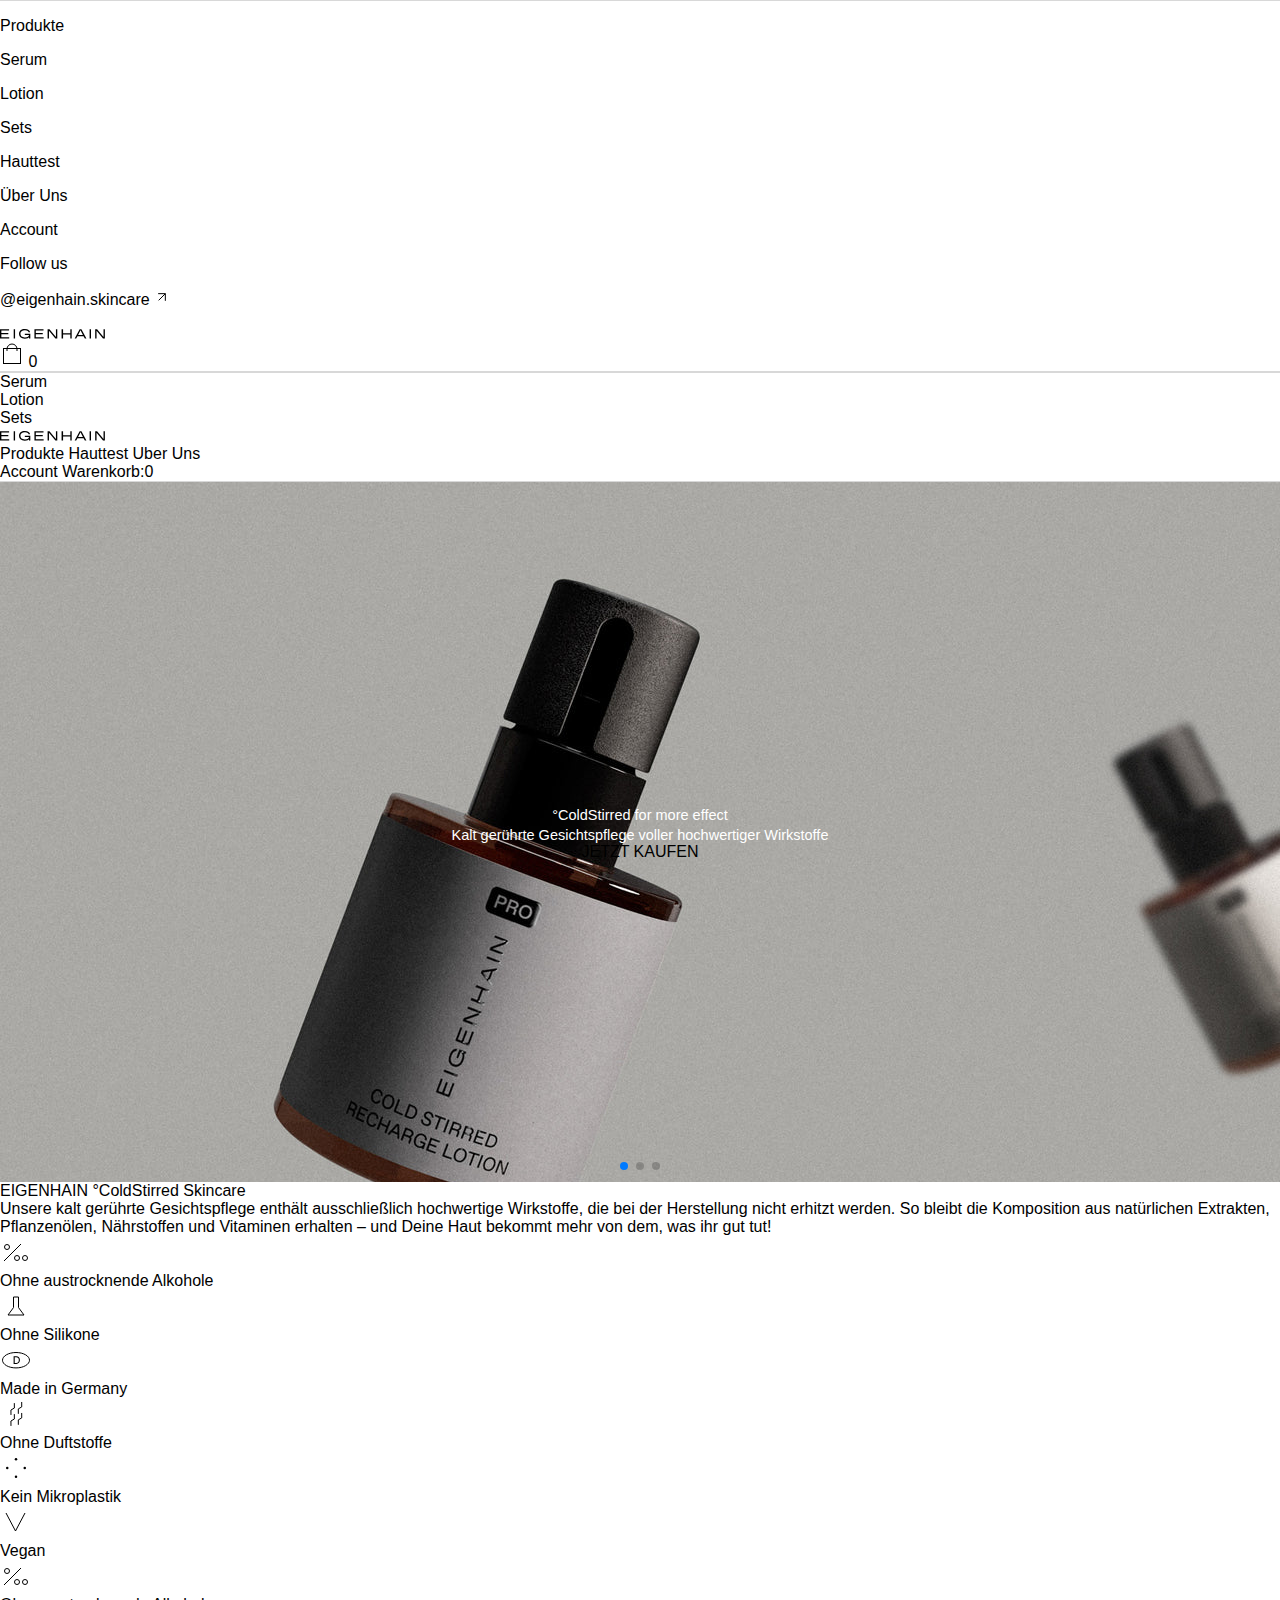
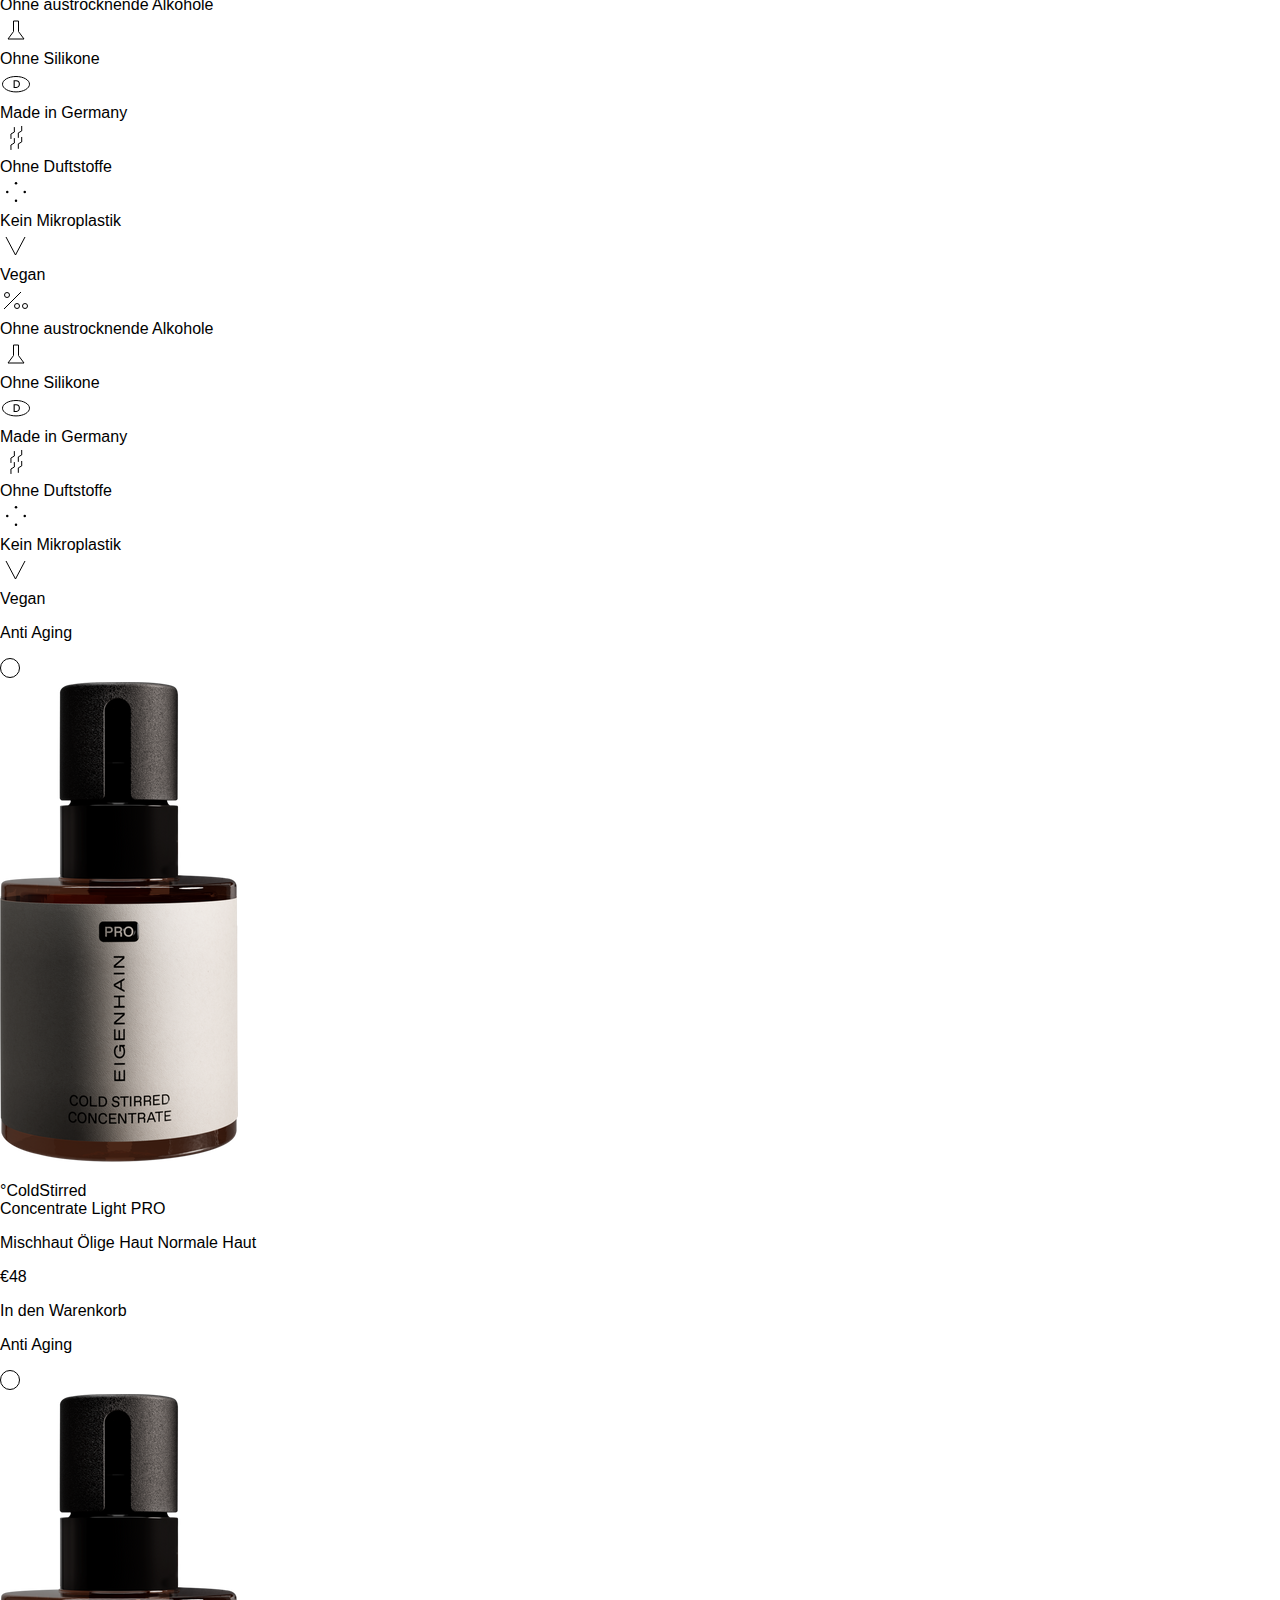
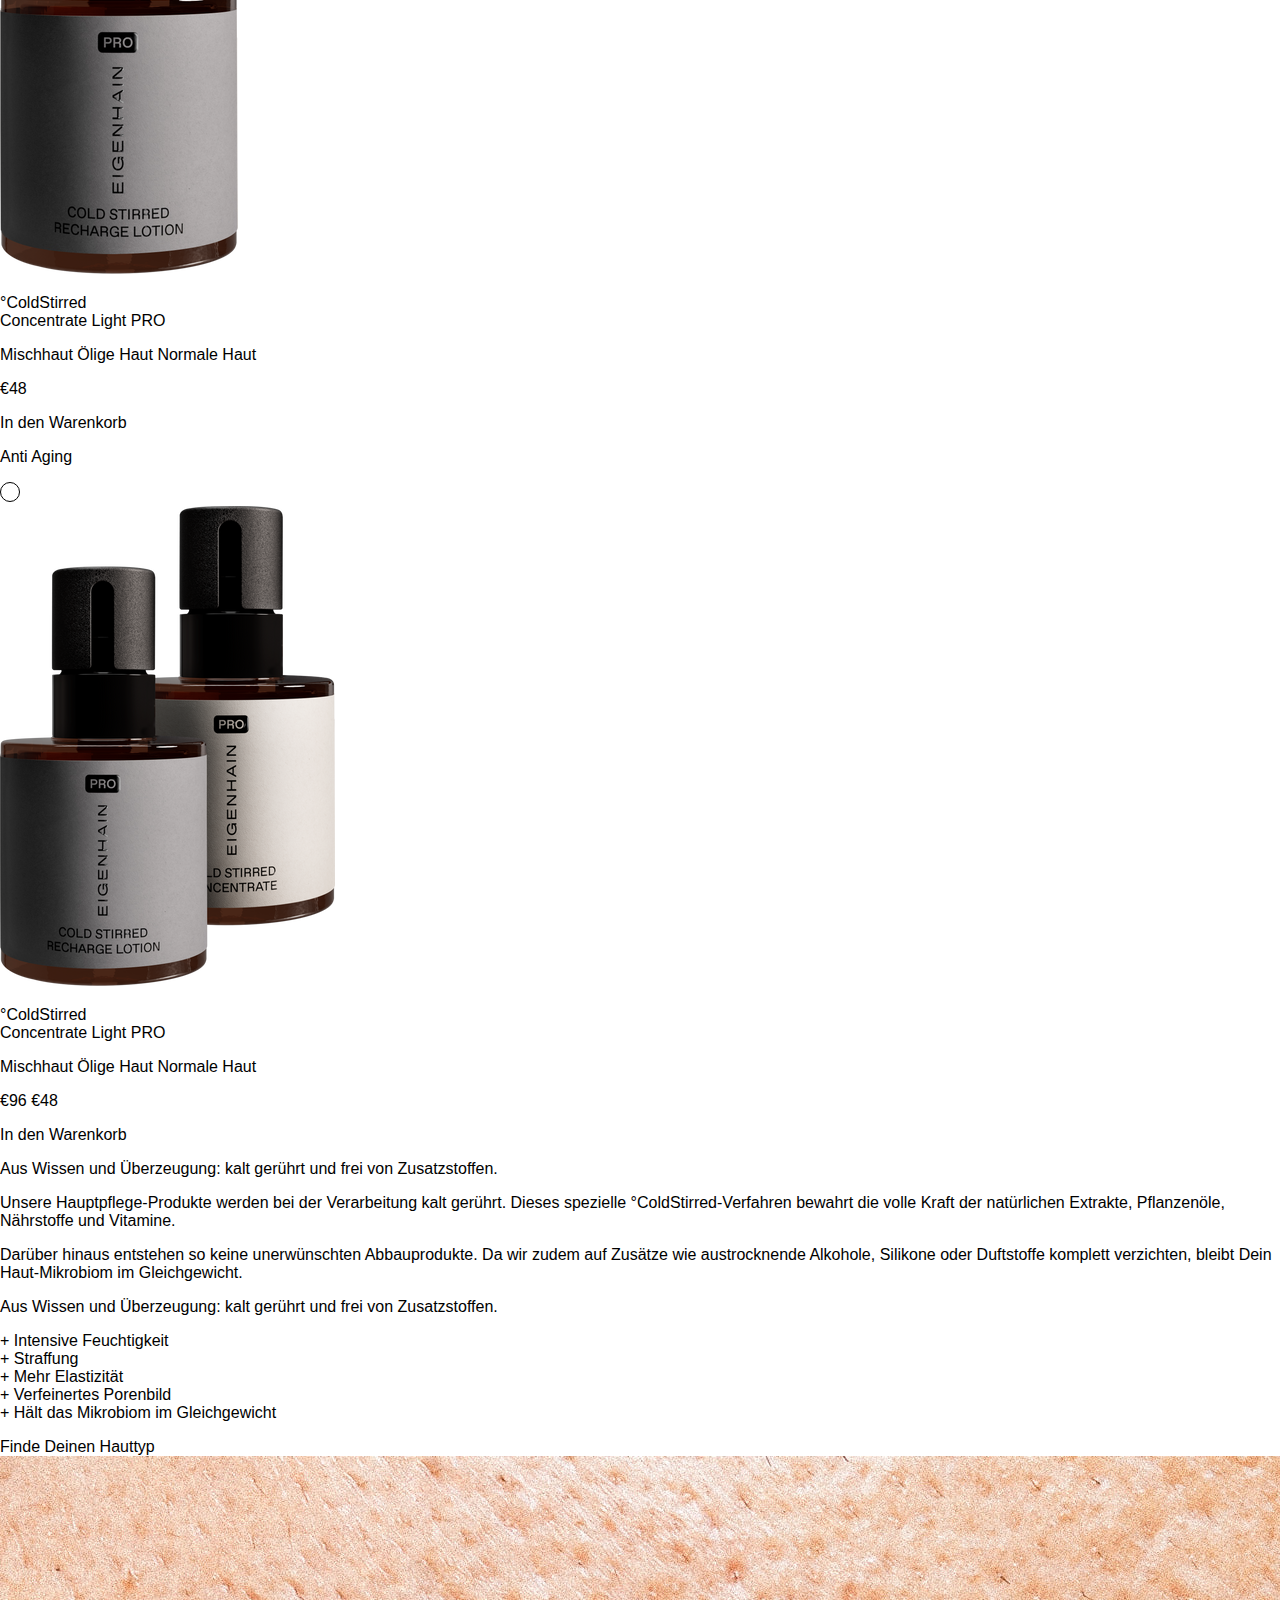
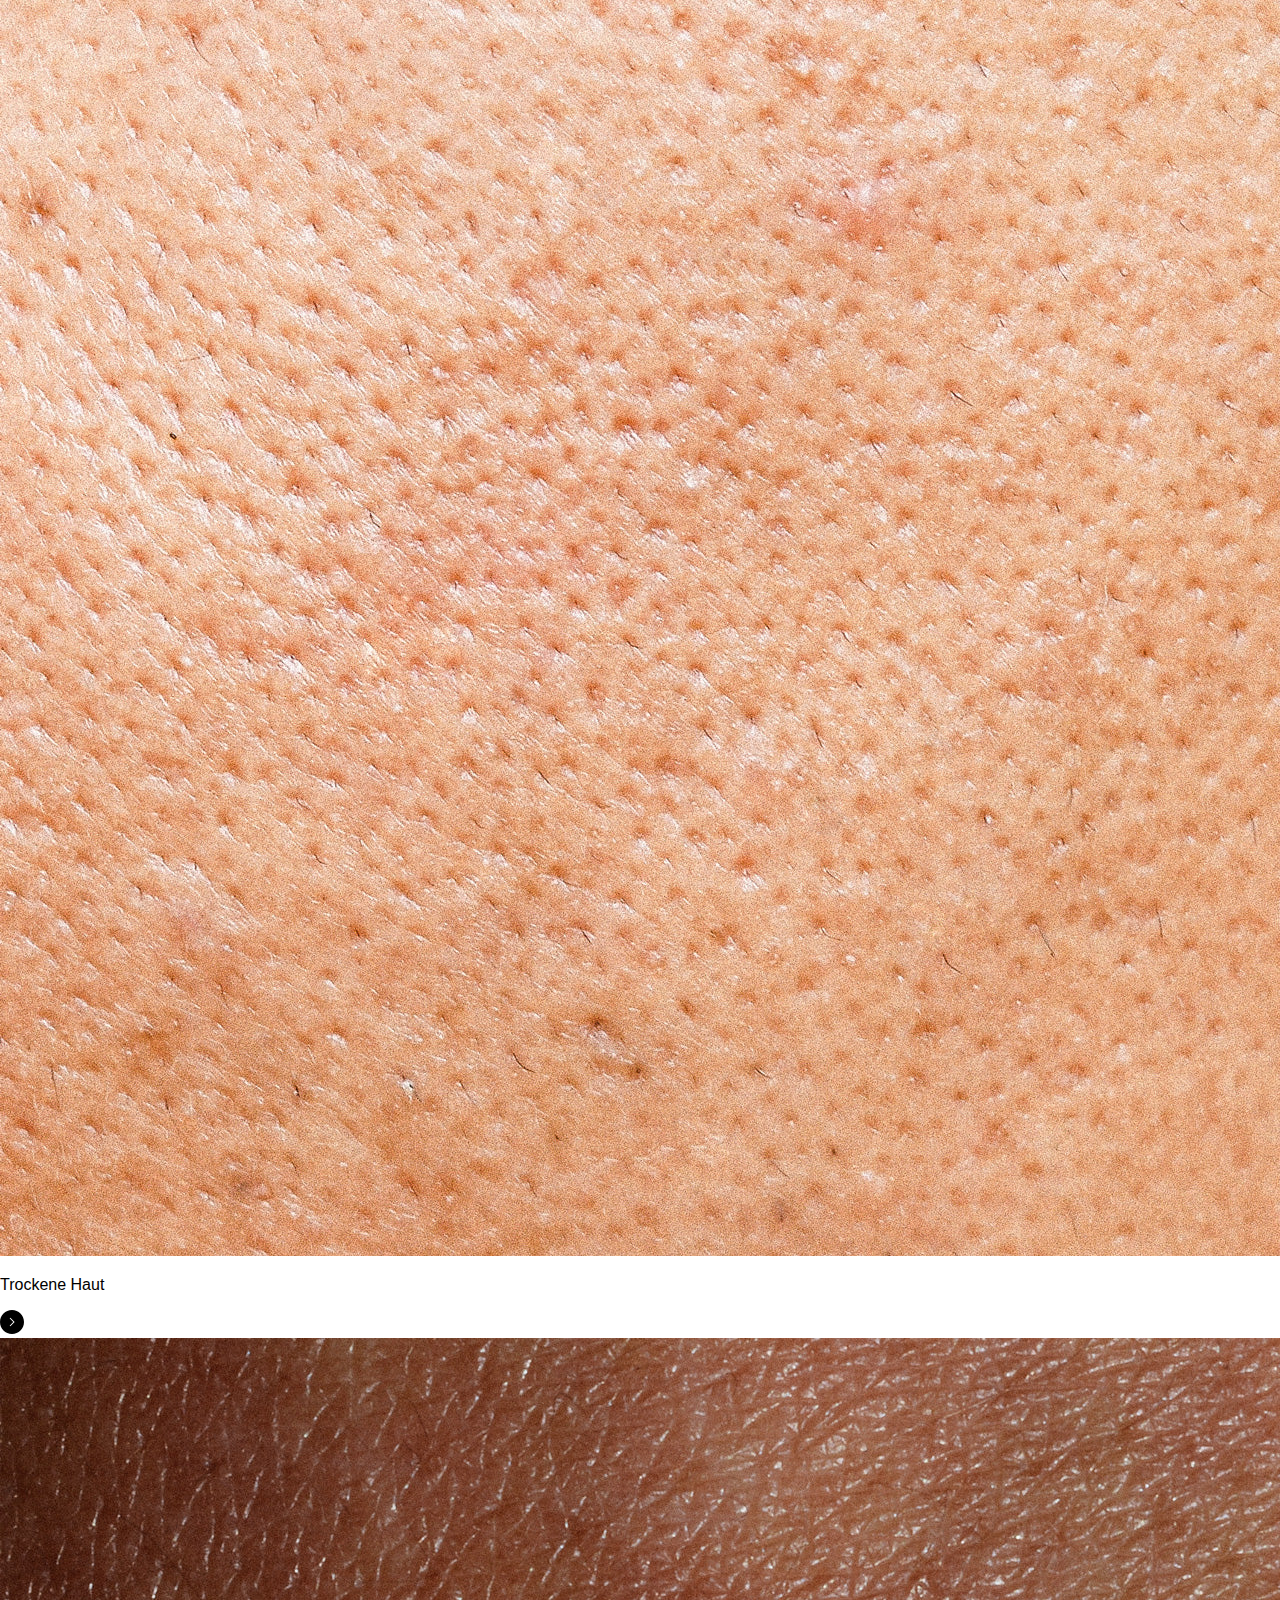
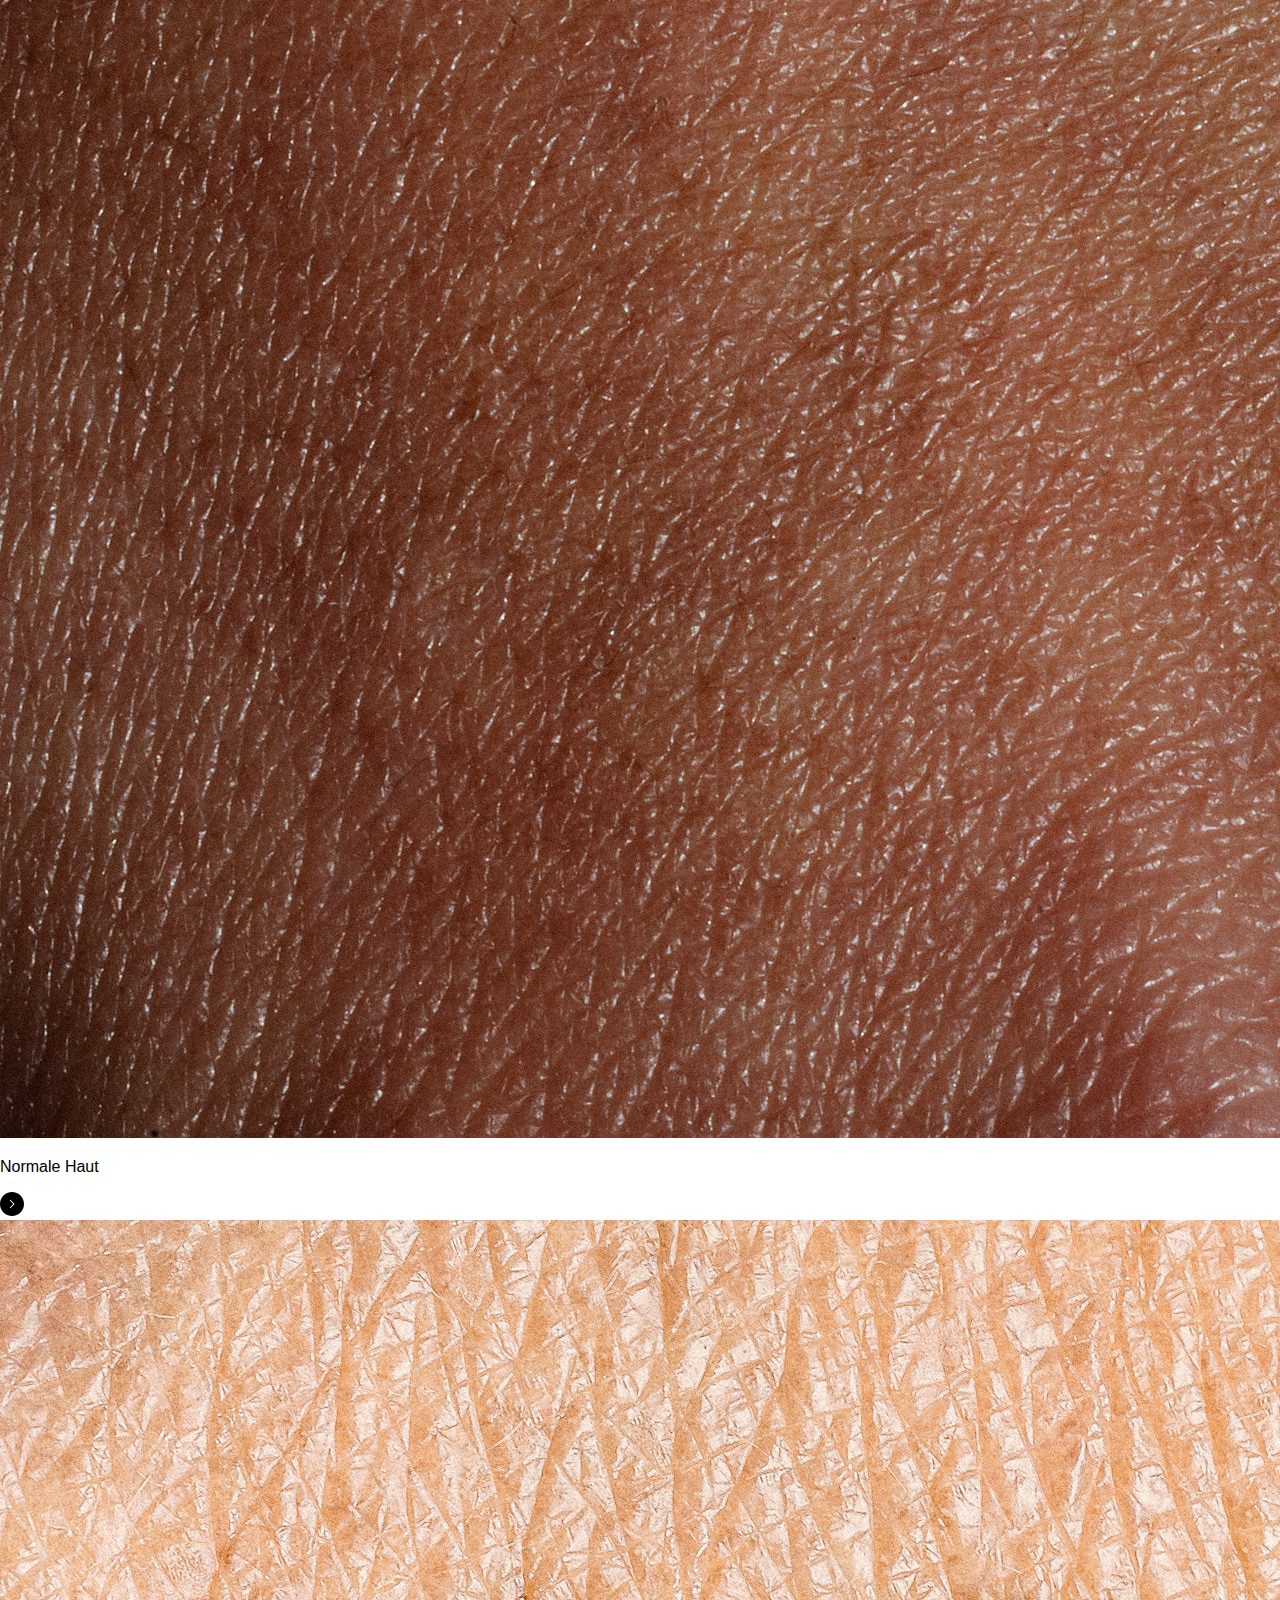
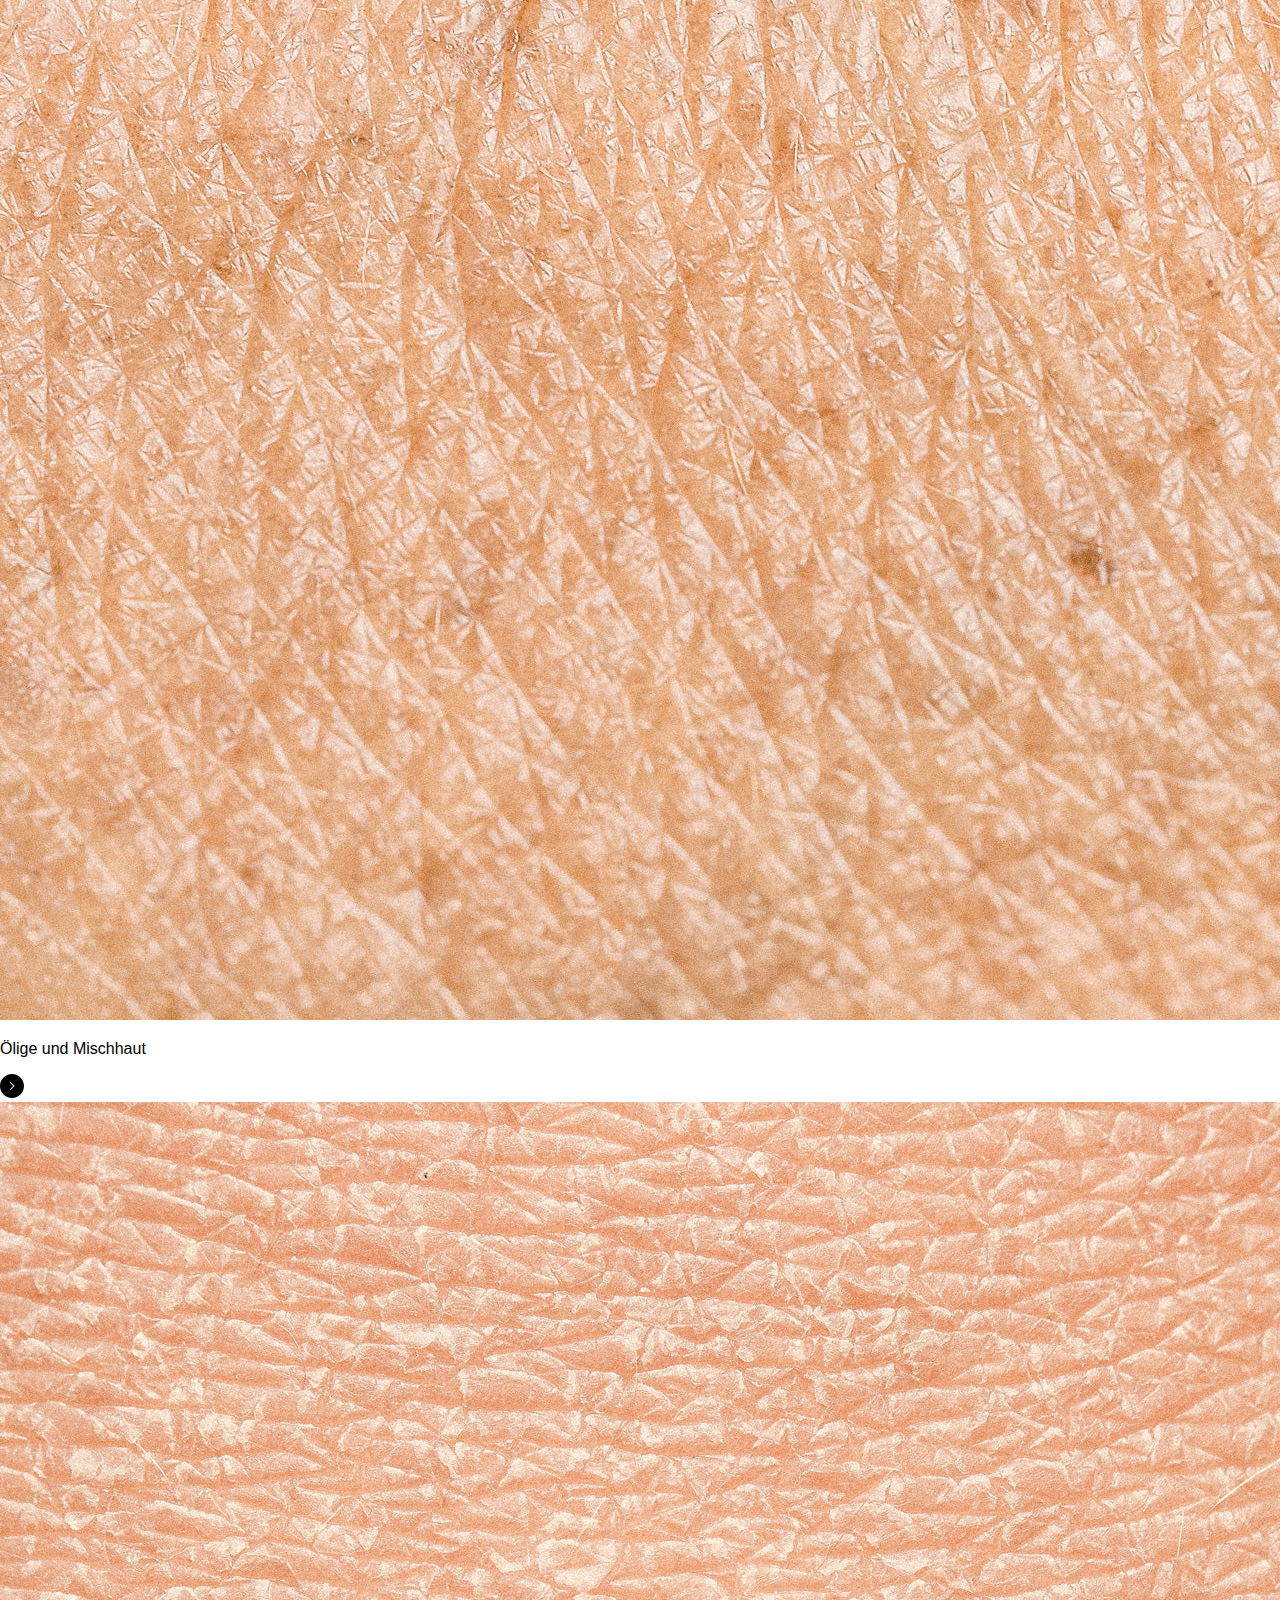
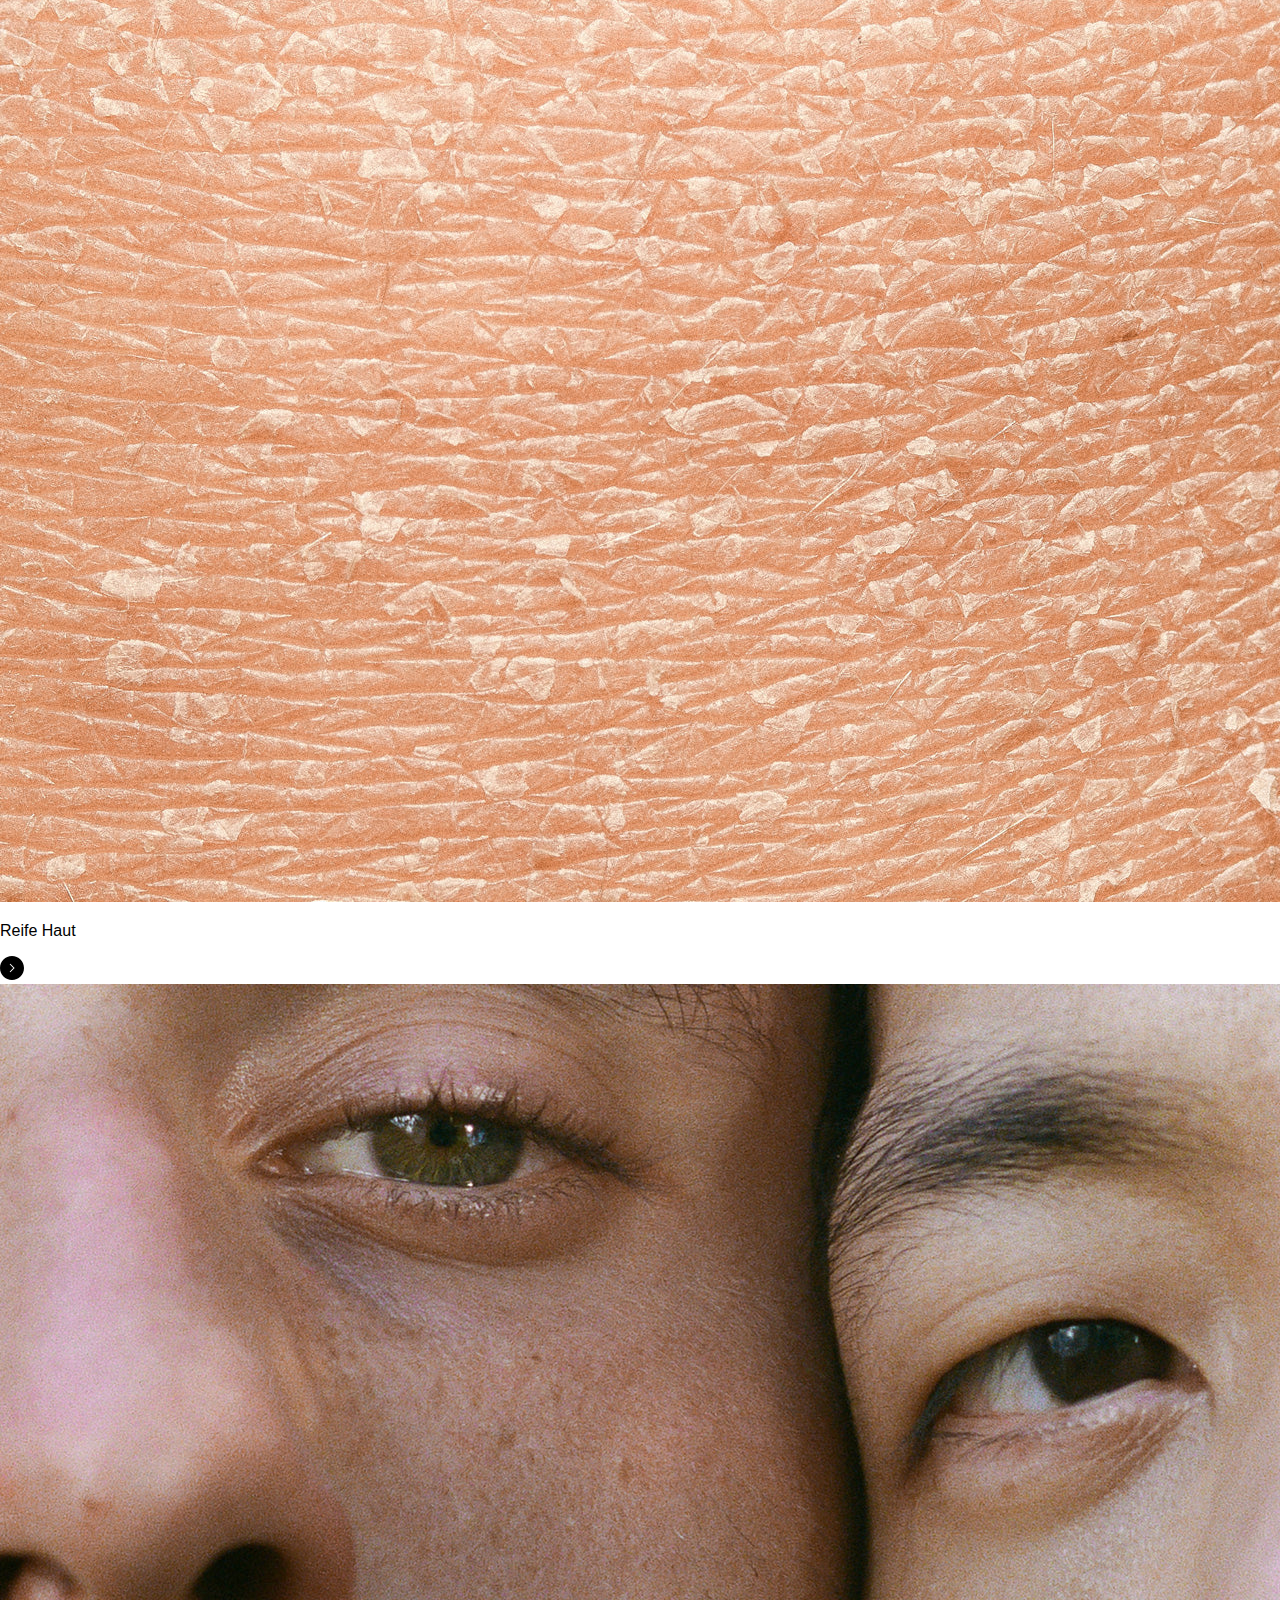
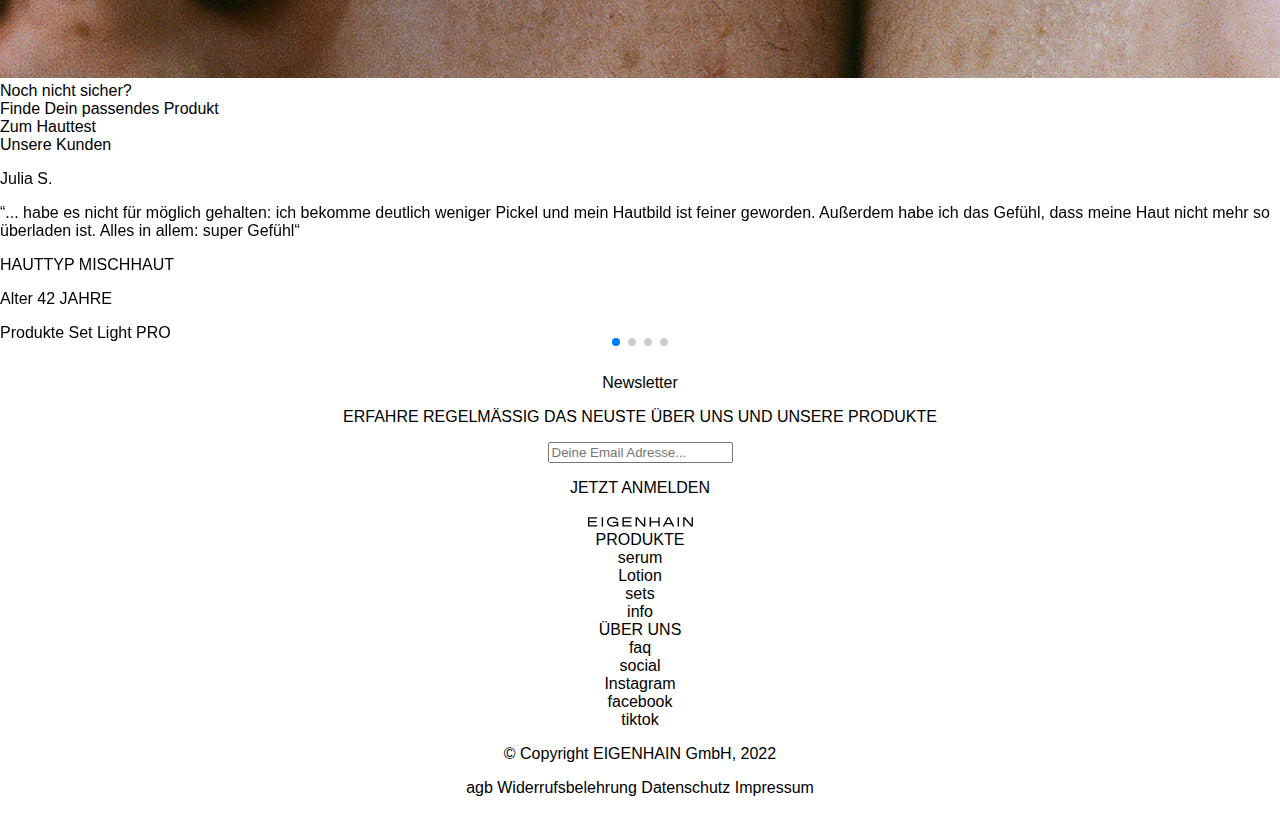
<file: sample.html>
<!DOCTYPE html>
<html lang="en">

<head>
    <meta charset="UTF-8">
    <meta http-equiv="X-UA-Compatible" content="IE=edge">
    <meta name="viewport" content="width=device-width, initial-scale=1.0">
    <title>Document</title>
    <link rel="icon" type="image/png" href="favicon.png"> 
    <link rel="stylesheet" href="https://unpkg.com/swiper/swiper-bundle.min.css" />
    <link href="css/index.css" rel="stylesheet">
</head>

<body>
    <header class="mobile">
        <div class="mo_aside_menu">
            <ul>
                <li class="menu1">
                    <div>
                        <p class="title">Produkte</p>
                        <p><a>Serum</a></p>
                        <p><a>Lotion</a></p>
                        <p><a>Sets</a></p>
                    </div>
                    <div>
                        <p><a>Hauttest</a></p>
                        <p><a>Über Uns</a></p>
                        <p><a>Account</a></p>
                    </div>
                </li>
                <li class="menu2">
                    <p><a>Follow us</a></p>
                    <p>
                        @eigenhain.skincare
                        <svg width="16" height="16" viewBox="0 0 16 16" fill="none" xmlns="http://www.w3.org/2000/svg">
                            <path d="M5 11L11 5" stroke="black" stroke-linecap="square" stroke-linejoin="round"></path>
                            <path d="M4.66699 4.66667H11.3337V11.3333" stroke="black" stroke-linecap="square"></path>
                        </svg>
                    </p>
                </li>
            </ul>
        </div>
        <ul class="header_fixed">
            <li class="cate2">
                <div class="mobile_header">
                    <nav>
                        <div class="burger">
                            <div class="line1"></div>
                            <div class="line2"></div>
                            <div class="line3"></div>
                        </div>
                    </nav>
                </div>
            </li>
            <li class="cate2">
                <a href="/">
                    <svg width="105" height="10" viewBox="0 0 105 10" fill="none"
                        xmlns="http://www.w3.org/2000/svg">
                        <path fill-rule="evenodd" clip-rule="evenodd"
                            d="M24.8855 0C21.2176 0 19.0194 2.02047 19.0194 4.84938C19.0194 7.67814 21.0642 9.69876 24.8217 9.69876C27.2882 9.69876 28.4639 8.90394 28.9496 8.33816V9.56366H30.3171V4.72869H24.8217V5.99394H28.9496V6.23675C28.9496 7.4491 27.5943 8.43256 24.9494 8.43256H24.6939C22.0356 8.43256 20.4126 7.13944 20.4126 4.84938C20.4126 2.55932 22.1634 1.2662 24.745 1.2662H25.0005C27.6333 1.2662 28.4384 2.46508 28.579 3.23281H30.1126C29.857 1.44138 28.1061 0 24.8855 0ZM9.21449 8.29764V9.56383H0V0.134516H9.0866V1.40039H1.36736V4.06758H8.31989V5.33378H1.36736V8.29732L9.21449 8.29764ZM13.6986 0.134516H15.0661V9.56383H13.6986V0.134516ZM43.6516 8.29764V9.56383H34.437V0.134516H43.5237V1.40039H35.8045V4.06758H42.7569V5.33378H35.8045V8.29732L43.6516 8.29764ZM57.2943 9.56383V0.134516H55.9262V8.05514L49.485 0.134516H47.5941V9.56383H48.9616V1.64321L55.4028 9.56383H57.2943ZM61.5758 0.134516H63.0936V4.1756H70.3271V0.134516H71.6947V9.56383H70.3271V5.44196H63.0936V9.56383H61.5758V0.134516ZM77.4498 7.15261H83.5716L84.824 9.56383H86.4085L81.4242 0.134516H79.6605L74.6765 9.56383H76.1974L77.4498 7.15261ZM80.5171 1.26608L82.9197 5.88642H78.1145L80.5171 1.26608ZM89.6016 0.134516H90.9691V9.56383H89.6016V0.134516ZM104.89 9.56383V0.134516H103.522V8.05514L97.0811 0.134516H95.1896V9.56383H96.5571V1.64321L102.998 9.56383H104.89Z"
                            fill="black"></path>
                    </svg>
                </a>
            </li>
            
            <li class="cate3">
                <svg width="24" height="24" viewBox="0 0 24 24" fill="none" xmlns="http://www.w3.org/2000/svg">
                    <rect x="3.5" y="5.5" width="17" height="15" stroke="black"></rect>
                    <path d="M17 8V6C17 3.23858 14.7614 1 12 1V1C9.23858 1 7 3.23858 7 6V8" stroke="black"></path>
                </svg>
                <span>0</span>
            </li>
        </ul>
    </header>
    <header class="pc">
        <div>
            
            <div class="menu1" id="menu1"></div>
            <ul class="menu_text" id="menu_text">
                <li><a>Serum</a></li>
                <li><a>Lotion</a></li>
                <li><a>Sets</a></li>
            </ul>
            <ul class="header_fixed">
                <li class="cate1">
                    <a href="/">
                        <svg width="105" height="10" viewBox="0 0 105 10" fill="none"
                            xmlns="http://www.w3.org/2000/svg">
                            <path fill-rule="evenodd" clip-rule="evenodd"
                                d="M24.8855 0C21.2176 0 19.0194 2.02047 19.0194 4.84938C19.0194 7.67814 21.0642 9.69876 24.8217 9.69876C27.2882 9.69876 28.4639 8.90394 28.9496 8.33816V9.56366H30.3171V4.72869H24.8217V5.99394H28.9496V6.23675C28.9496 7.4491 27.5943 8.43256 24.9494 8.43256H24.6939C22.0356 8.43256 20.4126 7.13944 20.4126 4.84938C20.4126 2.55932 22.1634 1.2662 24.745 1.2662H25.0005C27.6333 1.2662 28.4384 2.46508 28.579 3.23281H30.1126C29.857 1.44138 28.1061 0 24.8855 0ZM9.21449 8.29764V9.56383H0V0.134516H9.0866V1.40039H1.36736V4.06758H8.31989V5.33378H1.36736V8.29732L9.21449 8.29764ZM13.6986 0.134516H15.0661V9.56383H13.6986V0.134516ZM43.6516 8.29764V9.56383H34.437V0.134516H43.5237V1.40039H35.8045V4.06758H42.7569V5.33378H35.8045V8.29732L43.6516 8.29764ZM57.2943 9.56383V0.134516H55.9262V8.05514L49.485 0.134516H47.5941V9.56383H48.9616V1.64321L55.4028 9.56383H57.2943ZM61.5758 0.134516H63.0936V4.1756H70.3271V0.134516H71.6947V9.56383H70.3271V5.44196H63.0936V9.56383H61.5758V0.134516ZM77.4498 7.15261H83.5716L84.824 9.56383H86.4085L81.4242 0.134516H79.6605L74.6765 9.56383H76.1974L77.4498 7.15261ZM80.5171 1.26608L82.9197 5.88642H78.1145L80.5171 1.26608ZM89.6016 0.134516H90.9691V9.56383H89.6016V0.134516ZM104.89 9.56383V0.134516H103.522V8.05514L97.0811 0.134516H95.1896V9.56383H96.5571V1.64321L102.998 9.56383H104.89Z"
                                fill="black"></path>
                        </svg>
                    </a>
                </li>
                <li class="cate2">
                    <a id="mh">Produkte</a>
                    <a id="mh2">Hauttest</a>
                    <a id="mh3">Uber Uns</a>
                </li>
                <li class="cate3">
                    <a>Account</a>
                    <a>Warenkorb:<span>0</span></a>
                </li>
            </ul>
        </div>
    </header>
    <main>
        <div class="main_swiper">
            <div class="swiper mySwiper">
                <div class="swiper-wrapper">
                    <div class="swiper-slide">
                        <img src="img/Banner-01_1800x.jpg" id="swipeImg">
                        <ul class="slider_ul">
                            <li class="slider_li_title">
                                <p>°ColdStirred for more effect</p>
                                <p>Kalt gerührte Gesichtspflege voller hochwertiger Wirkstoffe</p>
                            </li>
                            <li class="slider_li_btn">
                                <a>JETZT KAUFEN</a>
                            </li>
                        </ul>
                    </div>

                    <div class="swiper-slide">
                        <img src="img/Banner-02_1800x.jpg">
                        <ul class="slider_ul">
                            <li class="slider_li_title">
                                <p>°ColdStirred for healthy skin</p>
                                <p>Das Kaltrühren minimiert zudem die Entstehung von unerwünschten Abbauprodukten</p>
                            </li>
                            <li class="slider_li_btn">
                                <a>JETZT KAUFEN</a>
                            </li>
                        </ul>
                    </div>

                    <div class="swiper-slide">
                        <img src="img/Banner-03_1800x.jpg">
                        <ul class="slider_ul">
                            <li class="slider_li_title">
                                <p>°ColdStirred Concentrate + °ColdStirred Recharge Lotion</p>
                                <p>Entdecke Deine persönliche Hautpflege im Set - ab 68 €</p>
                            </li>
                            <li class="slider_li_btn">
                                <a>Jetzt Entdecken</a>
                            </li>
                        </ul>
                    </div>

                </div>
                <div class="swiper-pagination"></div>
            </div>
        </div>
        <div class="sec1">EIGENHAIN °ColdStirred Skincare</div>

        <div class="sec2">
            <div class="title">Unsere kalt gerührte Gesichtspflege enthält ausschließlich hochwertige Wirkstoffe, die
                bei der Herstellung nicht erhitzt werden. So bleibt die Komposition aus natürlichen Extrakten,
                Pflanzenölen, Nährstoffen und Vitaminen erhalten – und Deine Haut bekommt mehr von dem, was ihr gut tut!
            </div>
        </div>

        <div class="sec3">
            <div class="marquee__items">
                <span class="marquee__item">
                    <div class="marquee__icon">
                        <svg width="32" height="32" viewBox="0 0 32 32" fill="none" xmlns="http://www.w3.org/2000/svg">
                            <circle cx="7" cy="11" r="2.5" stroke="black"></circle>
                            <circle cx="17" cy="22" r="2.5" stroke="black"></circle>
                            <path d="M4 25L21 8" stroke="black"></path>
                            <circle cx="25" cy="22" r="2.5" stroke="black"></circle>
                        </svg>
                    </div>
                    <div class="marquee__text">
                        Ohne austrocknende Alkohole
                    </div>
                </span>
                <span class="marquee__item">
                    <div class="marquee__icon">
                        <svg width="32" height="32" viewBox="0 0 32 32" fill="none" xmlns="http://www.w3.org/2000/svg">
                            <path d="M13.5 17.5517V7H18.5V17.5517L24 25H8L13.5 17.5517Z" stroke="black"></path>
                        </svg>
                    </div>
                    <div class="marquee__text">
                        Ohne Silikone
                    </div>
                </span>
                <span class="marquee__item">
                    <div class="marquee__icon">
                        <svg width="32" height="32" viewBox="0 0 32 32" fill="none" xmlns="http://www.w3.org/2000/svg">
                            <path
                                d="M16.3611 19.9656C18.5061 19.9656 19.9361 18.5356 19.9361 16.1156C19.9361 13.6956 18.5061 12.2656 16.3611 12.2656H13.6111V19.9656H16.3611ZM14.7111 13.2556H16.2511C17.9011 13.2556 18.8361 14.2456 18.8361 16.1156C18.8361 17.9856 17.9011 18.9756 16.2511 18.9756H14.7111V13.2556Z"
                                fill="black"></path>
                            <path
                                d="M29.5 16.2069C29.5 18.2227 28.1027 20.1389 25.6466 21.5787C23.2024 23.0115 19.793 23.9138 16 23.9138C12.207 23.9138 8.79757 23.0115 6.35336 21.5787C3.89731 20.1389 2.5 18.2227 2.5 16.2069C2.5 14.1911 3.89731 12.2748 6.35336 10.8351C8.79757 9.40229 12.207 8.5 16 8.5C19.793 8.5 23.2024 9.40229 25.6466 10.8351C28.1027 12.2748 29.5 14.1911 29.5 16.2069Z"
                                stroke="black"></path>
                        </svg>
                    </div>
                    <div class="marquee__text">
                        Made in Germany
                    </div>
                </span>
                <span class="marquee__item">
                    <div class="marquee__icon">
                        <svg width="32" height="32" viewBox="0 0 32 32" fill="none" xmlns="http://www.w3.org/2000/svg">
                            <path d="M14.3242 16.0952L14.3628 21.0125L10.9361 23.0064L10.9747 27.9236" stroke="black">
                            </path>
                            <path d="M14.3242 5.1206L14.3628 10.0379L10.9361 12.0318L10.9747 16.949" stroke="black">
                            </path>
                            <path d="M21.6894 14.9748L21.728 19.8921L18.3014 21.886L18.3399 26.8033" stroke="black">
                            </path>
                            <path d="M21.6894 3.99999L21.728 8.91726L18.3014 10.9112L18.3399 15.8284" stroke="black">
                            </path>
                        </svg>
                    </div>
                    <div class="marquee__text">
                        Ohne Duftstoffe
                    </div>
                </span>
                <span class="marquee__item">
                    <div class="marquee__icon">
                        <svg width="32" height="32" viewBox="0 0 32 32" fill="none" xmlns="http://www.w3.org/2000/svg">
                            <circle cx="7.25" cy="16" r="1.25" fill="black"></circle>
                            <circle cx="24.75" cy="16" r="1.25" fill="black"></circle>
                            <circle cx="16" cy="7.25" r="1.25" fill="black"></circle>
                            <circle cx="16" cy="24.75" r="1.25" fill="black"></circle>
                        </svg>
                    </div>
                    <div class="marquee__text">
                        Kein Mikroplastik
                    </div>
                </span>
                <span class="marquee__item">
                    <div class="marquee__icon">
                        <svg width="32" height="32" viewBox="0 0 32 32" fill="none" xmlns="http://www.w3.org/2000/svg">
                            <path d="M6 7L15.5 25L25 7" stroke="black"></path>
                        </svg>
                    </div>
                    <div class="marquee__text">
                        Vegan
                    </div>
                </span>

                <span class="marquee__item">
                    <div class="marquee__icon">
                        <svg width="32" height="32" viewBox="0 0 32 32" fill="none" xmlns="http://www.w3.org/2000/svg">
                            <circle cx="7" cy="11" r="2.5" stroke="black"></circle>
                            <circle cx="17" cy="22" r="2.5" stroke="black"></circle>
                            <path d="M4 25L21 8" stroke="black"></path>
                            <circle cx="25" cy="22" r="2.5" stroke="black"></circle>
                        </svg>
                    </div>
                    <div class="marquee__text">
                        Ohne austrocknende Alkohole
                    </div>
                </span>
                <span class="marquee__item">
                    <div class="marquee__icon">
                        <svg width="32" height="32" viewBox="0 0 32 32" fill="none" xmlns="http://www.w3.org/2000/svg">
                            <path d="M13.5 17.5517V7H18.5V17.5517L24 25H8L13.5 17.5517Z" stroke="black"></path>
                        </svg>
                    </div>
                    <div class="marquee__text">
                        Ohne Silikone
                    </div>
                </span>
                <span class="marquee__item">
                    <div class="marquee__icon">
                        <svg width="32" height="32" viewBox="0 0 32 32" fill="none" xmlns="http://www.w3.org/2000/svg">
                            <path
                                d="M16.3611 19.9656C18.5061 19.9656 19.9361 18.5356 19.9361 16.1156C19.9361 13.6956 18.5061 12.2656 16.3611 12.2656H13.6111V19.9656H16.3611ZM14.7111 13.2556H16.2511C17.9011 13.2556 18.8361 14.2456 18.8361 16.1156C18.8361 17.9856 17.9011 18.9756 16.2511 18.9756H14.7111V13.2556Z"
                                fill="black"></path>
                            <path
                                d="M29.5 16.2069C29.5 18.2227 28.1027 20.1389 25.6466 21.5787C23.2024 23.0115 19.793 23.9138 16 23.9138C12.207 23.9138 8.79757 23.0115 6.35336 21.5787C3.89731 20.1389 2.5 18.2227 2.5 16.2069C2.5 14.1911 3.89731 12.2748 6.35336 10.8351C8.79757 9.40229 12.207 8.5 16 8.5C19.793 8.5 23.2024 9.40229 25.6466 10.8351C28.1027 12.2748 29.5 14.1911 29.5 16.2069Z"
                                stroke="black"></path>
                        </svg>
                    </div>
                    <div class="marquee__text">
                        Made in Germany
                    </div>
                </span>
                <span class="marquee__item">
                    <div class="marquee__icon">
                        <svg width="32" height="32" viewBox="0 0 32 32" fill="none" xmlns="http://www.w3.org/2000/svg">
                            <path d="M14.3242 16.0952L14.3628 21.0125L10.9361 23.0064L10.9747 27.9236" stroke="black">
                            </path>
                            <path d="M14.3242 5.1206L14.3628 10.0379L10.9361 12.0318L10.9747 16.949" stroke="black">
                            </path>
                            <path d="M21.6894 14.9748L21.728 19.8921L18.3014 21.886L18.3399 26.8033" stroke="black">
                            </path>
                            <path d="M21.6894 3.99999L21.728 8.91726L18.3014 10.9112L18.3399 15.8284" stroke="black">
                            </path>
                        </svg>
                    </div>
                    <div class="marquee__text">
                        Ohne Duftstoffe
                    </div>
                </span>
                <span class="marquee__item">
                    <div class="marquee__icon">
                        <svg width="32" height="32" viewBox="0 0 32 32" fill="none" xmlns="http://www.w3.org/2000/svg">
                            <circle cx="7.25" cy="16" r="1.25" fill="black"></circle>
                            <circle cx="24.75" cy="16" r="1.25" fill="black"></circle>
                            <circle cx="16" cy="7.25" r="1.25" fill="black"></circle>
                            <circle cx="16" cy="24.75" r="1.25" fill="black"></circle>
                        </svg>
                    </div>
                    <div class="marquee__text">
                        Kein Mikroplastik
                    </div>
                </span>
                <span class="marquee__item">
                    <div class="marquee__icon">
                        <svg width="32" height="32" viewBox="0 0 32 32" fill="none" xmlns="http://www.w3.org/2000/svg">
                            <path d="M6 7L15.5 25L25 7" stroke="black"></path>
                        </svg>
                    </div>
                    <div class="marquee__text">
                        Vegan
                    </div>
                </span>

                <span class="marquee__item">
                    <div class="marquee__icon">
                        <svg width="32" height="32" viewBox="0 0 32 32" fill="none" xmlns="http://www.w3.org/2000/svg">
                            <circle cx="7" cy="11" r="2.5" stroke="black"></circle>
                            <circle cx="17" cy="22" r="2.5" stroke="black"></circle>
                            <path d="M4 25L21 8" stroke="black"></path>
                            <circle cx="25" cy="22" r="2.5" stroke="black"></circle>
                        </svg>
                    </div>
                    <div class="marquee__text">
                        Ohne austrocknende Alkohole
                    </div>
                </span>
                <span class="marquee__item">
                    <div class="marquee__icon">
                        <svg width="32" height="32" viewBox="0 0 32 32" fill="none" xmlns="http://www.w3.org/2000/svg">
                            <path d="M13.5 17.5517V7H18.5V17.5517L24 25H8L13.5 17.5517Z" stroke="black"></path>
                        </svg>
                    </div>
                    <div class="marquee__text">
                        Ohne Silikone
                    </div>
                </span>
                <span class="marquee__item">
                    <div class="marquee__icon">
                        <svg width="32" height="32" viewBox="0 0 32 32" fill="none" xmlns="http://www.w3.org/2000/svg">
                            <path
                                d="M16.3611 19.9656C18.5061 19.9656 19.9361 18.5356 19.9361 16.1156C19.9361 13.6956 18.5061 12.2656 16.3611 12.2656H13.6111V19.9656H16.3611ZM14.7111 13.2556H16.2511C17.9011 13.2556 18.8361 14.2456 18.8361 16.1156C18.8361 17.9856 17.9011 18.9756 16.2511 18.9756H14.7111V13.2556Z"
                                fill="black"></path>
                            <path
                                d="M29.5 16.2069C29.5 18.2227 28.1027 20.1389 25.6466 21.5787C23.2024 23.0115 19.793 23.9138 16 23.9138C12.207 23.9138 8.79757 23.0115 6.35336 21.5787C3.89731 20.1389 2.5 18.2227 2.5 16.2069C2.5 14.1911 3.89731 12.2748 6.35336 10.8351C8.79757 9.40229 12.207 8.5 16 8.5C19.793 8.5 23.2024 9.40229 25.6466 10.8351C28.1027 12.2748 29.5 14.1911 29.5 16.2069Z"
                                stroke="black"></path>
                        </svg>
                    </div>
                    <div class="marquee__text">
                        Made in Germany
                    </div>
                </span>
                <span class="marquee__item">
                    <div class="marquee__icon">
                        <svg width="32" height="32" viewBox="0 0 32 32" fill="none" xmlns="http://www.w3.org/2000/svg">
                            <path d="M14.3242 16.0952L14.3628 21.0125L10.9361 23.0064L10.9747 27.9236" stroke="black">
                            </path>
                            <path d="M14.3242 5.1206L14.3628 10.0379L10.9361 12.0318L10.9747 16.949" stroke="black">
                            </path>
                            <path d="M21.6894 14.9748L21.728 19.8921L18.3014 21.886L18.3399 26.8033" stroke="black">
                            </path>
                            <path d="M21.6894 3.99999L21.728 8.91726L18.3014 10.9112L18.3399 15.8284" stroke="black">
                            </path>
                        </svg>
                    </div>
                    <div class="marquee__text">
                        Ohne Duftstoffe
                    </div>
                </span>
                <span class="marquee__item">
                    <div class="marquee__icon">
                        <svg width="32" height="32" viewBox="0 0 32 32" fill="none" xmlns="http://www.w3.org/2000/svg">
                            <circle cx="7.25" cy="16" r="1.25" fill="black"></circle>
                            <circle cx="24.75" cy="16" r="1.25" fill="black"></circle>
                            <circle cx="16" cy="7.25" r="1.25" fill="black"></circle>
                            <circle cx="16" cy="24.75" r="1.25" fill="black"></circle>
                        </svg>
                    </div>
                    <div class="marquee__text">
                        Kein Mikroplastik
                    </div>
                </span>
                <span class="marquee__item">
                    <div class="marquee__icon">
                        <svg width="32" height="32" viewBox="0 0 32 32" fill="none" xmlns="http://www.w3.org/2000/svg">
                            <path d="M6 7L15.5 25L25 7" stroke="black"></path>
                        </svg>
                    </div>
                    <div class="marquee__text">
                        Vegan
                    </div>
                </span>

            </div>
        </div>

        <div class="sec4">
            <ul class="big_ul">
                <li class="big_li">
                    <div class="absol">
                        <p>Anti Aging</p>
                        <svg width="20" height="20" viewBox="0 0 20 20" fill="#fff" xmlns="http://www.w3.org/2000/svg">
                            <circle cx="10" cy="10" r="9.5" stroke="black"></circle>
                        </svg>
                    </div>
                    <ul class="small_ul">
                        <li><img src="img/EIGENHAIN - °ColdStirred Concentrate Light PRO.png"></li>
                        <li>
                            <p class="product-card__title">
                                °ColdStirred<br>
                                 Concentrate Light PRO
                            </p>
                        </li>
                        <li>
                            <p class="product-card__sub">
                                <a>Mischhaut</a><a> Ölige Haut</a><a> Normale Haut</a>
                            </p>
                        </li>
                        <li>
                            <p class="product-card__price"> €48 </p>
                        </li>
                        <li>
                            <p class="product-card__btn"><a>In den Warenkorb</a></p>
                        </li>
                    </ul>
                </li>
                <li class="big_li">
                    <div class="absol">
                        <p>Anti Aging</p>
                        <svg width="20" height="20" viewBox="0 0 20 20" fill="#fff" xmlns="http://www.w3.org/2000/svg">
                            <circle cx="10" cy="10" r="9.5" stroke="black"></circle>
                        </svg>
                    </div>
                    <ul class="small_ul">
                        <li><img src="img/EIGENHAIN - °ColdStirred Recharge Lotion Light PRO.png"></li>
                        <li>
                            <p class="product-card__title">
                                °ColdStirred<br>
                                 Concentrate Light PRO
                            </p>
                        </li>
                        <li>
                            <p class="product-card__sub">
                                <a>Mischhaut</a><a> Ölige Haut</a><a> Normale Haut</a>
                            </p>
                        </li>
                        <li>
                            <p class="product-card__price"> €48 </p>
                        </li>
                        <li>
                            <p class="product-card__btn"><a>In den Warenkorb</a></p>
                        </li>
                    </ul>
                </li>
                <li class="big_li">
                    <div class="absol">
                        <p>Anti Aging</p>
                        <svg width="20" height="20" viewBox="0 0 20 20" fill="#fff" xmlns="http://www.w3.org/2000/svg">
                            <circle cx="10" cy="10" r="9.5" stroke="black"></circle>
                        </svg>
                    </div>
                    <ul class="small_ul">
                        <li><img src="img/EIGENHAIN - °ColdStirred Set Light PRO.png"></li>
                        <li>
                            <p class="product-card__title">
                                °ColdStirred<br>
                                 Concentrate Light PRO
                            </p>
                        </li>
                        <li>
                            <p class="product-card__sub">
                                <a>Mischhaut</a><a> Ölige Haut</a><a> Normale Haut</a>
                            </p>
                        </li>
                        <li>
                            <p class="product-card__price"> <span>€96</span>  €48 </p>
                        </li>
                        <li>
                            <p class="product-card__btn"><a>In den Warenkorb</a></p>
                        </li>
                    </ul>
                </li>
            </ul>
        </div>

        <div class="sec5">
            <ul>
                <li class="sec5_img_1"><div></div></li>
                <li class="sec5_text">
                    <p class="s_text">Aus Wissen und Überzeugung: kalt gerührt und frei von Zusatzstoffen.</p>
                    <p class="b_text">Unsere Hauptpflege-Produkte werden bei der Verarbeitung kalt gerührt. Dieses spezielle °ColdStirred-Verfahren bewahrt die volle Kraft der natürlichen Extrakte, Pflanzenöle, Nährstoffe und Vitamine. </p>
                    <p class="b_text">Darüber hinaus entstehen so keine unerwünschten Abbauprodukte. Da wir zudem auf Zusätze wie austrocknende Alkohole, Silikone oder Duftstoffe komplett verzichten, bleibt Dein Haut-Mikrobiom im Gleichgewicht. </p>
                </li>
            </ul>
            <ul>
                <li class="sec5_text">
                    <p class="s_text">Aus Wissen und Überzeugung: kalt gerührt und frei von Zusatzstoffen.</p>
                    <p class="b_text">
                        + Intensive Feuchtigkeit<br>
                        + Straffung<br>
                        + Mehr Elastizität<br>
                        + Verfeinertes Porenbild<br>
                        + Hält das Mikrobiom im Gleichgewicht
                    </p>
                </li>
                <li class="sec5_img_2"><div></div></li>
            </ul>
        </div>

        <div class="sec6">
            <div class="sec6_title">Finde Deinen Hauttyp</div>

            <ul class="sec6_flex">
                <li>
                    <div>
                    <img src="img/Misch_1500x.jpg">
                    <p>Trockene Haut</p>
                    </div>
                    <div>
                        <svg width="24" height="24" viewBox="0 0 24 24" fill="none" xmlns="http://www.w3.org/2000/svg">
                            <path fill-rule="evenodd" clip-rule="evenodd" d="M12 24C18.6274 24 24 18.6274 24 12C24 5.37258 18.6274 0 12 0C5.37258 0 0 5.37258 0 12C0 18.6274 5.37258 24 12 24ZM9.64645 8.35355L13.2929 12L9.64645 15.6464L10.3536 16.3536L14.3536 12.3536L14.7071 12L14.3536 11.6464L10.3536 7.64645L9.64645 8.35355Z" fill="black"></path>
                        </svg>
                    </div>
                </li>
                <li>
                    <div>
                        <img src="img/NormaleHaut_1500x.jpg">
                        <p>Normale Haut</p>
                    </div>
                    <div>
                        <svg width="24" height="24" viewBox="0 0 24 24" fill="none" xmlns="http://www.w3.org/2000/svg">
                            <path fill-rule="evenodd" clip-rule="evenodd" d="M12 24C18.6274 24 24 18.6274 24 12C24 5.37258 18.6274 0 12 0C5.37258 0 0 5.37258 0 12C0 18.6274 5.37258 24 12 24ZM9.64645 8.35355L13.2929 12L9.64645 15.6464L10.3536 16.3536L14.3536 12.3536L14.7071 12L14.3536 11.6464L10.3536 7.64645L9.64645 8.35355Z" fill="black"></path>
                        </svg>
                    </div>
                </li>
                <li>
                    <div>
                    <img src="img/Reife_1500x.jpg">
                    <p>Ölige und Mischhaut</p>
                    </div>
                    <div>
                        <svg width="24" height="24" viewBox="0 0 24 24" fill="none" xmlns="http://www.w3.org/2000/svg">
                            <path fill-rule="evenodd" clip-rule="evenodd" d="M12 24C18.6274 24 24 18.6274 24 12C24 5.37258 18.6274 0 12 0C5.37258 0 0 5.37258 0 12C0 18.6274 5.37258 24 12 24ZM9.64645 8.35355L13.2929 12L9.64645 15.6464L10.3536 16.3536L14.3536 12.3536L14.7071 12L14.3536 11.6464L10.3536 7.64645L9.64645 8.35355Z" fill="black"></path>
                        </svg>
                    </div>
                </li>
                <li>
                    <div>
                    <img src="img/Trocken_1500x.jpg">
                    <p>Reife Haut</p>
                    </div> 
                    <div>
                        <svg width="24" height="24" viewBox="0 0 24 24" fill="none" xmlns="http://www.w3.org/2000/svg">
                            <path fill-rule="evenodd" clip-rule="evenodd" d="M12 24C18.6274 24 24 18.6274 24 12C24 5.37258 18.6274 0 12 0C5.37258 0 0 5.37258 0 12C0 18.6274 5.37258 24 12 24ZM9.64645 8.35355L13.2929 12L9.64645 15.6464L10.3536 16.3536L14.3536 12.3536L14.7071 12L14.3536 11.6464L10.3536 7.64645L9.64645 8.35355Z" fill="black"></path>
                        </svg>
                    </div>
                </li>
            </ul>
        </div>

        <div class="sec7">
            <img src="img/Hauttestcover_1500x.jpg" id="sec7_img">
            <ul class="sec7_title">
                <li class="s_text">Noch nicht sicher?</li>
                <li class="b_text">Finde Dein passendes Produkt</li>
                <li class="sec7_btn" id="sec7_btn"> <a>Zum Hauttest</a></li>
            </ul>
        </div>

        <div class="sec8">
            <div class="sec8_title">Unsere Kunden</div>
            <div class="sec8_flex">
                <div class="sec8_img"><div></div></div>
                <div class="review">
                    <div class="swiper mySwiper">
                        <div class="swiper-wrapper">
                          <div class="swiper-slide">
                              <ul>
                                  <li class="review_img_1">
                                      <p class="img_1"></p>
                                      <p>Julia S.</p>
                                  </li>
                                  <li class="review_text">
                                    “... habe es nicht für möglich gehalten: ich bekomme deutlich weniger Pickel und mein Hautbild ist feiner geworden. Außerdem habe ich das Gefühl, dass meine Haut nicht mehr so überladen ist. Alles in allem: super Gefühl“
                                  </li>
                                  <li class="review_footer">
                                      <p>
                                          <span>HAUTTYP</span>
                                          <span> MISCHHAUT </span>
                                        </p>
                                        <p>
                                            <span> Alter </span>
                                            <span> 42 JAHRE </span>
                                          </p>
                                          <p>
                                            <span> Produkte </span>
                                            <span>  Set Light PRO </span>
                                          </p>
                                  </li>
                              </ul>
                          </div>
                          <div class="swiper-slide">
                            <ul>
                                <li class="review_img_1">
                                    <p class="img_2"></p>
                                    <p>STEFFIE K.</p>
                                </li>
                                <li class="review_text">
                                    "ich verwende jetzt seit ein paar Wochen das Concentrate und die Lotion in der PRO Variante und bin super happy. Meine Haut fühlt sich optimal gepflegt und den ganzen Tag über gut mit Feuchtigkeit versorgt an, ohne ölig zu werden"
                                </li>
                                <li class="review_footer">
                                    <p>
                                        <span>HAUTTYP</span>
                                        <span>  Normale Haut  </span>
                                      </p>
                                      <p>
                                          <span> Alter </span>
                                          <span>  27 Jahre  </span>
                                        </p>
                                        <p>
                                          <span> Produkte </span>
                                          <span>  Set Light PRO </span>
                                        </p>
                                </li>
                            </ul>
                          </div>
                          <div class="swiper-slide">
                            <ul>
                                <li class="review_img_1">
                                    <p class="img_3"></p>
                                    <p>Anna H.</p>
                                </li>
                                <li class="review_text">
                                    "... ich verwende das Concentrate und die Lotion in der Essential Variante. Ich habe sehr sensible Haut und war erst skeptisch, ob ich es wagen soll. Und ich möchte beide Produkte in meiner täglichen Routine nicht mehr missen! Ich bin einfach glücklich - meine Haut fühlt sich optimal gepflegt und den ganzen Tag über gut mit Feuchtigkeit versorgt an"
                                </li>
                                <li class="review_footer">
                                    <p>
                                        <span>HAUTTYP</span>
                                        <span>  Sensitive Mischhaut  </span>
                                      </p>
                                      <p>
                                          <span> Alter </span>
                                          <span>  44 Jahre  </span>
                                        </p>
                                        <p>
                                          <span> Produkte </span>
                                          <span>  Set Light </span>
                                        </p>
                                </li>
                            </ul>
                          </div>
                          <div class="swiper-slide">
                            <ul>
                                <li class="review_img_1">
                                    <p class="img_4"></p>
                                    <p>Karin B.</p>
                                </li>
                                <li class="review_text">
                                    “Eigentlich wollte ich die gewohnten Produkte nicht wechseln. Ich war aber neugierig auf die einzigartige Methode der Herstellung, und möchte jetzt nicht mehr darauf verzichten! Unglaublich auch, wie wenig man nur davon braucht, ich bin sehr zufrieden.“
                                </li>
                                <li class="review_footer">
                                    <p>
                                        <span>HAUTTYP</span>
                                        <span> extrem empfindliche reife Haut </span>
                                      </p>
                                      <p>
                                          <span> Alter </span>
                                          <span> 77 JAhre </span>
                                        </p>
                                        <p>
                                          <span> Produkte </span>
                                          <span> SET RICH</span>
                                        </p>
                                </li>
                            </ul>
                          </div>
                        </div>
                        <div class="swiper-pagination"></div>
                      </div>
                </div>
            </div>
        </div>

    </main>
    <footer>
        <div class="news">
            <p>Newsletter</p>
            <p>ERFAHRE REGELMÄSSIG DAS NEUSTE ÜBER UNS UND UNSERE PRODUKTE</p>
        </div>
        <div class="mail">
            <input id="NewsletterForm--footer" type="email" name="contact[email]" class="email email-input" value="" aria-required="true" autocorrect="off" autocapitalize="off" autocomplete="email" placeholder="Deine Email Adresse..." required="">
            <p> <a>JETZT ANMELDEN</a> </p>
        </div>
        <div class="footer_menu">
            <div class="logo">
                <a href="/">
                    <svg width="105" height="10" viewBox="0 0 105 10" fill="none"
                        xmlns="http://www.w3.org/2000/svg">
                        <path fill-rule="evenodd" clip-rule="evenodd"
                            d="M24.8855 0C21.2176 0 19.0194 2.02047 19.0194 4.84938C19.0194 7.67814 21.0642 9.69876 24.8217 9.69876C27.2882 9.69876 28.4639 8.90394 28.9496 8.33816V9.56366H30.3171V4.72869H24.8217V5.99394H28.9496V6.23675C28.9496 7.4491 27.5943 8.43256 24.9494 8.43256H24.6939C22.0356 8.43256 20.4126 7.13944 20.4126 4.84938C20.4126 2.55932 22.1634 1.2662 24.745 1.2662H25.0005C27.6333 1.2662 28.4384 2.46508 28.579 3.23281H30.1126C29.857 1.44138 28.1061 0 24.8855 0ZM9.21449 8.29764V9.56383H0V0.134516H9.0866V1.40039H1.36736V4.06758H8.31989V5.33378H1.36736V8.29732L9.21449 8.29764ZM13.6986 0.134516H15.0661V9.56383H13.6986V0.134516ZM43.6516 8.29764V9.56383H34.437V0.134516H43.5237V1.40039H35.8045V4.06758H42.7569V5.33378H35.8045V8.29732L43.6516 8.29764ZM57.2943 9.56383V0.134516H55.9262V8.05514L49.485 0.134516H47.5941V9.56383H48.9616V1.64321L55.4028 9.56383H57.2943ZM61.5758 0.134516H63.0936V4.1756H70.3271V0.134516H71.6947V9.56383H70.3271V5.44196H63.0936V9.56383H61.5758V0.134516ZM77.4498 7.15261H83.5716L84.824 9.56383H86.4085L81.4242 0.134516H79.6605L74.6765 9.56383H76.1974L77.4498 7.15261ZM80.5171 1.26608L82.9197 5.88642H78.1145L80.5171 1.26608ZM89.6016 0.134516H90.9691V9.56383H89.6016V0.134516ZM104.89 9.56383V0.134516H103.522V8.05514L97.0811 0.134516H95.1896V9.56383H96.5571V1.64321L102.998 9.56383H104.89Z"
                            fill="black"></path>
                    </svg>
                </a>
            </div>
            <div class="cate">
                <ul>
                    <li><a> PRODUKTE </a></li>
                    <li><a> serum </a></li>
                    <li><a> Lotion </a></li>
                    <li><a> sets </a></li>
                </ul>
                <ul>
                    <li><a> info </a></li>
                    <li><a> ÜBER UNS </a></li>
                    <li><a> faq </a></li>
                </ul>
                <ul>
                    <li><a> social </a></li>
                    <li><a> Instagram </a></li>
                    <li><a> facebook </a></li>
                    <li><a> tiktok </a></li>
                </ul>
            </div>
        </div>
        <div class="footer_bottom">
            <p>© Copyright EIGENHAIN GmbH, 2022</p>
            <p>
                <a><span> agb </span></a>
                <a><span> Widerrufsbelehrung </span></a>
                <a><span> Datenschutz </span></a>
                <a><span> Impressum </span></a>
            </p>
        </div>
    </footer>


    <!-- Swiper JS -->
    <script src="https://unpkg.com/swiper/swiper-bundle.min.js"></script>

    <!-- Initialize Swiper -->
    <script>
        var swiper = new Swiper(".mySwiper", {
            pagination: {
                el: ".swiper-pagination",
            },
        });

        // header-burger메뉴 토글
        const button =()=>{
            const burger = document.querySelector('.burger');
            const aside = document.querySelector('.mo_aside_menu');
            burger.addEventListener('click', ()=> { 
                burger.classList.toggle('toggle');
                aside.classList.toggle('active');
            });
        };
        button();
        // header-burger
        
        //header 서브메뉴 노출
        mh.addEventListener('mouseover', function () {
            menu1.classList.add('active');
            menu_text.classList.add('active');
        });
        menu_text.addEventListener('mouseleave', function () {
            menu1.classList.remove('active');
            menu_text.classList.remove('active');
        });
        //header 서브메뉴 노출

        //sec7 호버시 이미지 사이즈 키우기
        sec7_btn.addEventListener('mouseover', function () {
            sec7_img.style = "transform:scale(1.2);"
        });
        sec7_btn.addEventListener('mouseleave', function () {
            sec7_img.style = "transform:scale(1);"
        });

        // js 반응형 슬라이더 이미지 변경
        const mobill = window.matchMedia("screen and (max-width: 1000px)");
        if (mobill.matches) {
            swipeImg.src = "./img/singel_1800x.jpg";
        }
    </script>
</body>

</html>
</file>
<file: css/index.css>
body {
  text-decoration: none;
  font-family: 'Outfit', sans-serif;
  padding: 0;
  margin: 0;
}

body ul {
  list-style: none;
  padding: 0;
  margin: 0;
}

body ul li {
  text-decoration: none;
  padding: 0;
  margin: 0;
}

body a {
  text-decoration: none;
  color: black;
}

header {
  position: relative;
  background-color: #ffff;
  border-top: 1px solid #d8d8d8;
  border-bottom: 1px solid #d8d8d8;
  position: -webkit-sticky;
  position: sticky;
  top: 0;
  z-index: 9999;
}

header .header-nav {
  display: -webkit-box;
  display: -ms-flexbox;
  display: flex;
  -webkit-box-pack: justify;
      -ms-flex-pack: justify;
          justify-content: space-between;
  border: 1px solid #d8d8d8;
}

header .header-nav .header_title {
  border-right: 1px solid #d8d8d8;
  line-height: 57px;
  width: 300px;
  text-align: center;
}

header .header-nav .nav {
  font-size: 13px;
  text-transform: uppercase;
  width: auto;
}

header .header-nav .nav ul {
  display: -webkit-box;
  display: -ms-flexbox;
  display: flex;
  text-align: center;
}

header .header-nav .nav ul li {
  margin: 0 12px 0 12px;
  line-height: 63px;
}

header .header-nav .nav ul :hover {
  cursor: pointer;
}

header .header-nav .user-info {
  width: 300px;
  border-left: 1px solid #d8d8d8;
  font-size: 0.9rem;
  display: -webkit-box;
  display: -ms-flexbox;
  display: flex;
  -webkit-box-pack: center;
      -ms-flex-pack: center;
          justify-content: center;
}

header .header-nav .user-info ul {
  display: -webkit-box;
  display: -ms-flexbox;
  display: flex;
  text-align: center;
}

header .header-nav .user-info ul li {
  line-height: 63px;
  margin: 0 12px 0 12px;
}

header .select_bg {
  background-color: #ffff;
  height: 0px;
  width: 100%;
  position: absolute;
  top: 66px;
  z-index: -1;
}

header .select_bg.active {
  height: 215px;
}

header .select {
  position: absolute;
  top: 65px;
  height: 175px;
  width: 100%;
  text-align: center;
  padding: 0;
  margin: 0;
  display: -webkit-box;
  display: -ms-flexbox;
  display: flex;
  -webkit-box-orient: vertical;
  -webkit-box-direction: normal;
      -ms-flex-direction: column;
          flex-direction: column;
  -ms-flex-pack: distribute;
      justify-content: space-around;
  -webkit-transition: .5s;
  transition: .5s;
  z-index: -1;
  padding: 20px 0 20px 0;
  display: none;
}

header .select ul {
  margin: 0px 0 30px 0;
}

header .select li {
  text-align: center;
  -webkit-transition: 1s;
  transition: 1s;
  padding: 8px;
}

header .select li a {
  font-size: 22px;
  cursor: pointer;
  opacity: 0;
}

header .select.active {
  display: block;
  height: 175px;
  -webkit-transition: 1s;
  transition: 1s;
}

header .select.active a {
  opacity: 1;
}

header .select.active li {
  opacity: 0.3;
}

header .select.active li:hover {
  opacity: 1;
}

header .select.allblack {
  display: block;
  height: 175px;
}

header .select.allblack li a {
  opacity: 1;
}

main .main_swiper {
  position: relative;
  height: 700px;
}

main .main_swiper img {
  position: absolute;
}

main .main_swiper .slider_ul {
  height: 700px;
  position: relative;
  display: -webkit-box;
  display: -ms-flexbox;
  display: flex;
  -webkit-box-orient: vertical;
  -webkit-box-direction: normal;
      -ms-flex-direction: column;
          flex-direction: column;
  -webkit-box-pack: center;
      -ms-flex-pack: center;
          justify-content: center;
  -webkit-box-align: center;
      -ms-flex-align: center;
          align-items: center;
}

main .main_swiper .slider_ul .slider_li_title {
  text-align: center;
}

main .main_swiper .slider_ul .slider_li_title h1 {
  color: #ffff;
  font-size: 36px;
  padding: 0;
  margin: 0;
}

main .main_swiper .slider_ul .slider_li_title p {
  color: #ffff;
  text-align: center;
  font-size: 14.5px;
  margin: 4px 0 0;
  padding: 0;
}

main .main_swiper .slider_ul .slider_li_title a {
  background-color: #ffff;
  color: #000;
  border-radius: 5px;
  margin-top: 40px;
  font-size: 13px;
  padding: 16px 40px;
  display: inline-block;
}

main .main_swiper .pagination .swiper-pagination {
  -webkit-transform: translateX(-50%);
          transform: translateX(-50%);
  left: 50%;
  display: -webkit-inline-box;
  display: -ms-inline-flexbox;
  display: inline-flex;
  -webkit-box-align: center;
      -ms-flex-align: center;
          align-items: center;
  -webkit-box-pack: center;
      -ms-flex-pack: center;
          justify-content: center;
  border-radius: 14px;
  background-color: #ffffff2b;
  width: 53px;
  height: 14px;
  bottom: 2em;
}

main .main_swiper .pagination .swiper-pagination-bullet {
  background: white;
  width: 6px;
  height: 6px;
}

main .main_swiper .pagination .swiper-pagination-bullet-active {
  background: #fff;
}

main .border-bottom {
  border-bottom: 1px solid #d8d8d8;
}

main .shopify-section p {
  font-size: 22px;
  padding: 24px;
  text-align: center;
}

main .shopify-section h1 {
  font-size: 36px;
  margin: 56px 0 70px 0;
  padding: 0 56px 0 56px;
  text-align: center;
  word-break: keep-all;
  font-weight: 500;
  line-height: 140%;
}

main .marquee-section {
  border-bottom: 1px solid #d8d8d8;
  overflow: hidden;
  padding: 24px 0 19px;
}

main .marquee-section .marquee__items {
  display: -webkit-box;
  display: -ms-flexbox;
  display: flex;
  width: 400%;
  -webkit-animation: marqueeAni 40s linear infinite;
          animation: marqueeAni 40s linear infinite;
}

main .marquee-section .marquee__items .marquee__item {
  display: -webkit-box;
  display: -ms-flexbox;
  display: flex;
  -webkit-box-align: center;
      -ms-flex-align: center;
          align-items: center;
}

main .marquee-section .marquee__items .marquee__item svg {
  margin-right: 24px;
}

main .marquee-section .marquee__items .marquee__item .marquee__text {
  margin-right: 24px;
  font-size: 22px;
}

@-webkit-keyframes marqueeAni {
  100% {
    -webkit-transform: translateX(-1000px);
            transform: translateX(-1000px);
  }
}

@keyframes marqueeAni {
  100% {
    -webkit-transform: translateX(-1000px);
            transform: translateX(-1000px);
  }
}

main .product-1 ul {
  display: -webkit-box;
  display: -ms-flexbox;
  display: flex;
  border-bottom: 1px solid #d8d8d8;
}

main .product-1 ul li {
  padding: 56px;
  width: 30%;
  text-align: center;
  -ms-flex-wrap: wrap;
      flex-wrap: wrap;
}

main .product-1 ul li img {
  height: 300px;
}

main .product-1 ul li:nth-of-type(2) {
  border-left: 1px solid #D8D8D8;
  border-right: 1px solid #D8D8D8;
}

main .product-1 ul li .p-title {
  font-size: 22px;
  margin: 40px 0 0;
}

main .product-1 ul li .p-text {
  display: inline-block;
  font-size: 13px;
  padding: 4px 8px;
  color: #585858;
  background-color: #f2f2f3;
  border-radius: 5px;
}

main .product-1 ul li .p-price {
  font-size: 13px;
  margin: 19px 0 0;
}

main .product-1 ul li a {
  margin: 25px auto 0;
  padding: 12px;
  background-color: #000;
  color: #fff;
  border-radius: 5px;
  display: block;
  width: 60%;
}

main .product-1 ul li img, main .product-1 ul li div, main .product-1 ul li a {
  cursor: pointer;
}

main .product-1 ul li img:hover, main .product-1 ul li div:hover, main .product-1 ul li a:hover {
  -webkit-transition: .3s;
  transition: .3s;
  opacity: 0.5;
}

main .product-2 ul {
  display: -webkit-box;
  display: -ms-flexbox;
  display: flex;
  -webkit-box-pack: center;
      -ms-flex-pack: center;
          justify-content: center;
  border-bottom: 1px solid #d8d8d8;
}

main .product-2 ul li {
  padding: 56px;
  width: 30%;
  text-align: center;
  -ms-flex-wrap: wrap;
      flex-wrap: wrap;
}

main .product-2 ul li img {
  height: 300px;
}

main .product-2 ul li:nth-of-type(2) {
  border-left: 1px solid #D8D8D8;
  border-right: 1px solid #D8D8D8;
}

main .product-2 ul li .p-title {
  font-size: 22px;
  margin: 40px 0 0;
}

main .product-2 ul li .p-text {
  display: inline-block;
  font-size: 13px;
  padding: 4px 8px;
  color: #585858;
  background-color: #f2f2f3;
  border-radius: 5px;
}

main .product-2 ul li .p-price {
  font-size: 13px;
  margin: 19px 0 0;
}

main .product-2 ul li a {
  margin: 25px auto 0;
  padding: 12px;
  background-color: #000;
  color: #fff;
  border-radius: 5px;
  display: block;
  width: 60%;
}

main .product-2 ul li img, main .product-2 ul li div, main .product-2 ul li a {
  cursor: pointer;
}

main .product-2 ul li img:hover, main .product-2 ul li div:hover, main .product-2 ul li a:hover {
  -webkit-transition: .3s;
  transition: .3s;
  opacity: 0.5;
}

main .sideimage-1, main .sideimage-2 {
  display: -webkit-box;
  display: -ms-flexbox;
  display: flex;
}

main .sideimage-1 div, main .sideimage-2 div {
  min-height: 700px;
  width: 50%;
}

main .sideimage-1 .img-wrap, main .sideimage-2 .img-wrap {
  background-image: url("../img/lemon.jpg");
  width: 50%;
  height: 100%;
  background-repeat: no-repeat;
  background-size: cover;
  background-position: center center;
}

main .sideimage-1 .description p, main .sideimage-2 .description p {
  text-align: center;
  padding: 0 56px;
}

main .sideimage-1 {
  -webkit-box-orient: horizontal;
  -webkit-box-direction: normal;
      -ms-flex-direction: row;
          flex-direction: row;
}

main .sideimage-1 .img-wrap {
  background-image: url("../img/lemon.jpg");
}

main .sideimage-2 {
  -webkit-box-orient: horizontal;
  -webkit-box-direction: reverse;
      -ms-flex-direction: row-reverse;
          flex-direction: row-reverse;
}

main .sideimage-2 .img-wrap {
  background-image: url("../img/Hautmikrobiom_a38d5191-80b2-4110-95b1-861db0bd9273_1500x.jpg");
}

footer {
  text-align: center;
}

footer .newsletter-signup {
  border-top: 1px solid #d8d8d8;
  border-bottom: 1px solid #d8d8d8;
  text-align: center;
}

footer .newsletter-signup .newsletter-title {
  padding: 40px 0 40px 0;
  border-bottom: 1px solid #d8d8d8;
}

footer .newsletter-signup h2 {
  margin: 0 0 16px;
}

footer .newsletter-signup h3 {
  margin: 0 16px;
}

footer .newsletter-input {
  margin: 0 40px 0 40px;
}

footer .newsletter-input .newsletter-input-container {
  display: -webkit-box;
  display: -ms-flexbox;
  display: flex;
  -webkit-box-pack: justify;
      -ms-flex-pack: justify;
          justify-content: space-between;
  line-height: 130%;
}

footer .newsletter-input .newsletter-input-container .email-input {
  border: 0;
  font-size: 22px;
  padding: 24px 0;
  width: 100%;
}

footer .newsletter-input .newsletter-input-container :focus {
  outline: none;
}

footer .newsletter-input .newsletter-input-container button {
  border: 0;
  background-color: #ffff;
  font-size: 13px;
  width: 150px;
  cursor: pointer;
}

footer .footer-navigation {
  padding: 80px 0;
}

footer .footer-navigation .footer-logo {
  margin: 0 0 56px;
}

footer .footer-navigation .footer-nav {
  display: -webkit-box;
  display: -ms-flexbox;
  display: flex;
  -webkit-box-pack: center;
      -ms-flex-pack: center;
          justify-content: center;
}

footer .footer-navigation .footer-nav-column {
  text-align: center;
  width: 150px;
}

footer .footer-navigation .footer-nav-column h3 {
  font-size: 13px;
  margin: 0 0 16px;
  color: #9d9d9d;
}

footer .footer-navigation .footer-nav-column li {
  margin: 0 0 16px;
  font-size: 16px;
}

footer .footer-submenu {
  border-top: 1px solid #d8d8d8;
  display: -webkit-box;
  display: -ms-flexbox;
  display: flex;
  -webkit-box-pack: justify;
      -ms-flex-pack: justify;
          justify-content: space-between;
  padding: 16px 56px;
  font-size: 10px;
}

footer .footer-submenu h4 {
  margin: 0;
}

footer .footer-submenu a {
  margin: 0 0 0 16px;
}
/*# sourceMappingURL=index.css.map */
</file>
